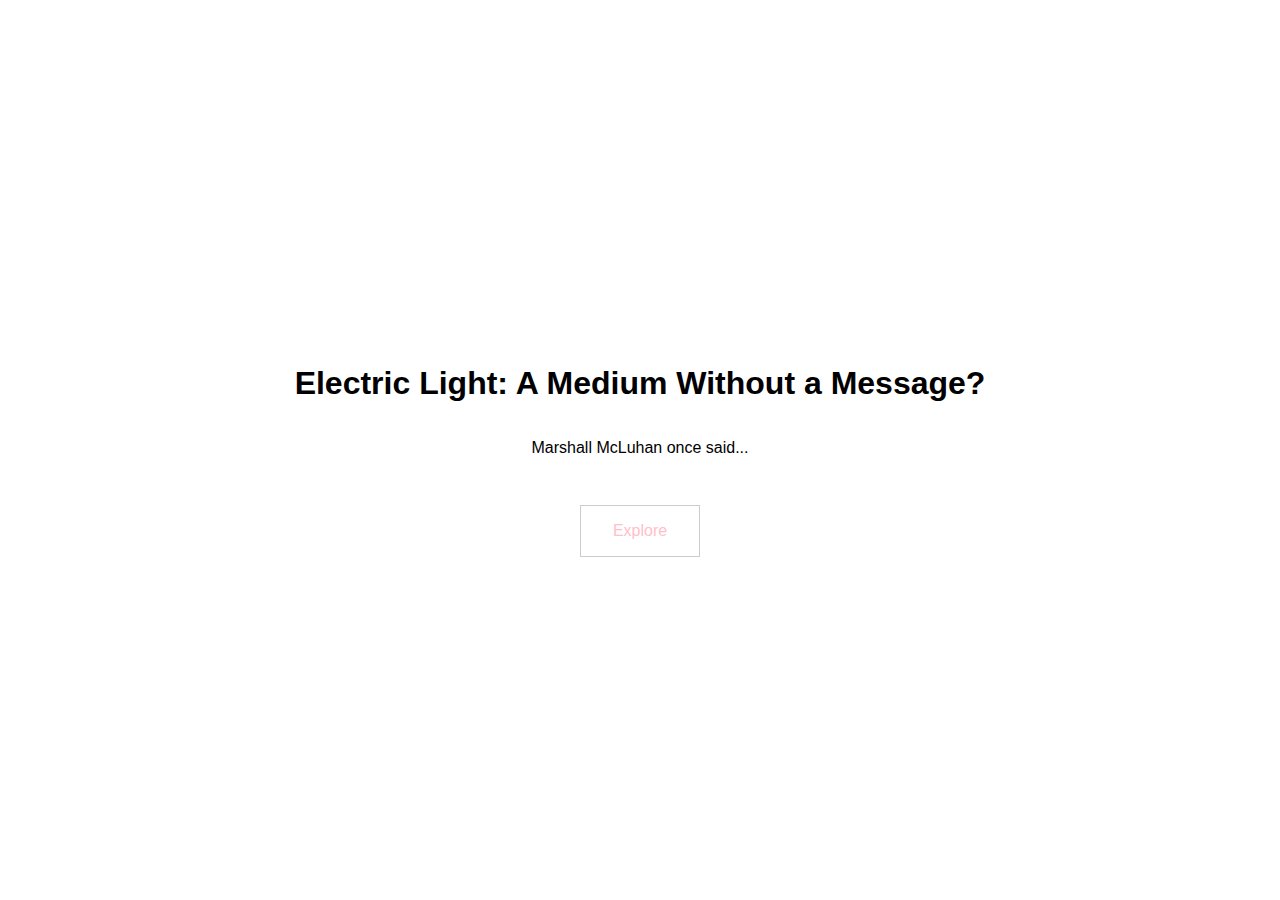
<file: index.html>
<!DOCTYPE html>
<html>
<head>
  <title>Electric Light: Medium Without a Message</title>
  <link rel="stylesheet" href="styles.css">
</head>
<body class="index-page">
  <div class="intro">
    <h1>Electric Light: A Medium Without a Message?</h1>
    <p>Marshall McLuhan once said...</p>
    <a class="button" href="main.html">Explore</a>
  </div>
</body>
</html>
</file>
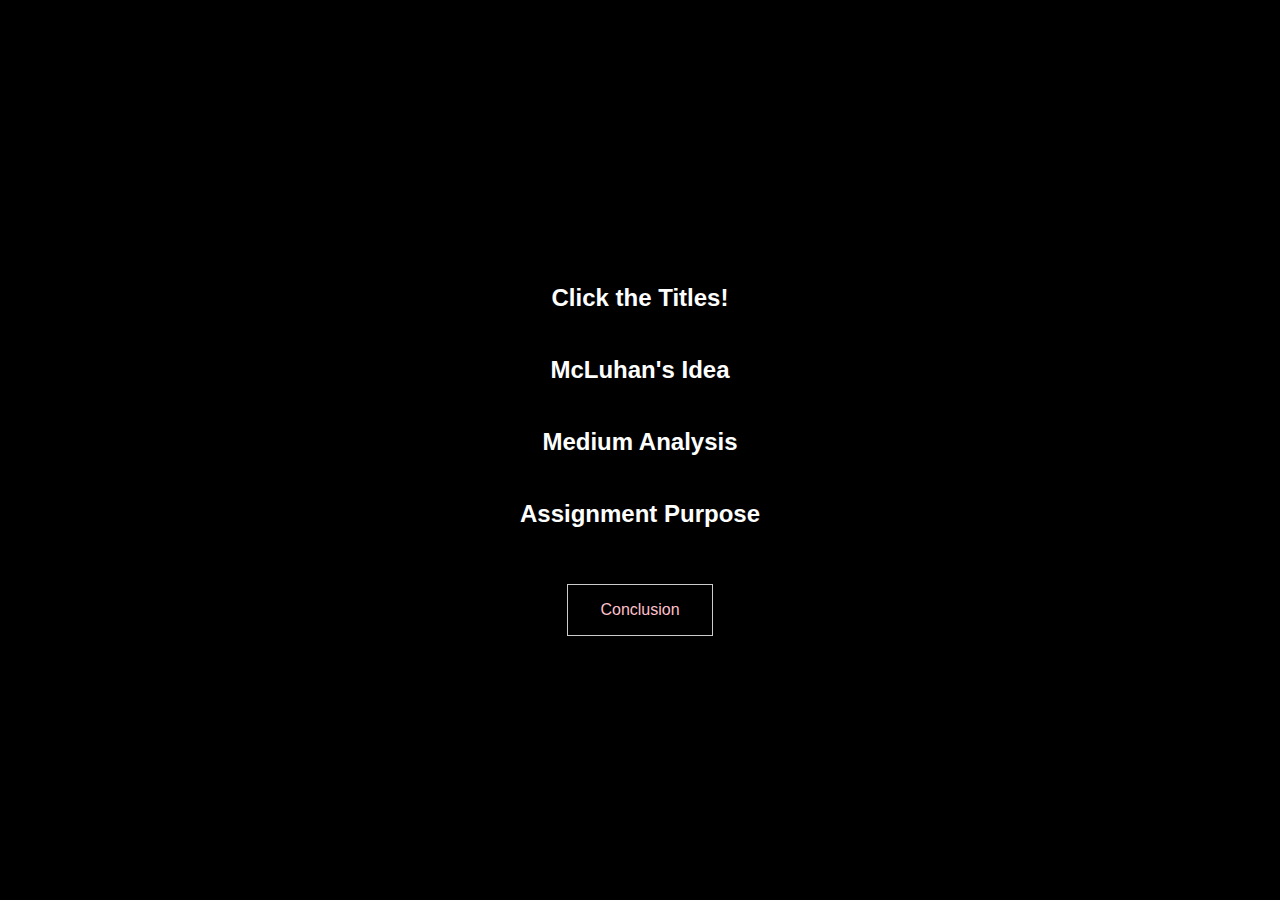
<file: main.html>
<!DOCTYPE html>
<html>
<head>
  <title>McLuhan's Perspective</title>
  <link rel="stylesheet" href="styles.css">
</head>
<body>
  <div class="content">
    <h2 class="title-toggle"> 
        Click the Titles!
    </h2>
    <h2 class="title-toggle">McLuhan's Idea </h2>
    <p class="hidden">McLuhan's Idea of electric light being the medium without a message, discusses how modes of communication in of themselves do not have a message. 
        It's role is to reveal the message conveyed through the medium, similar to a blank canvas. As he puts it, “The electric light is 
        pure information. It is a medium without a message...” (Understanding Media).
        We accept light as it comes, mostly without thinking. However, McLuhan argues that every medium (or technology) has an effect on society, and "exerts power on the world," as described in the lecture video "The Message." Electric light shifts our schedules, redefines rest, and transformed safety. 
        In a way, electric light does hold a message, one so common to us that it fades into the background. That's what McLuhan means, the electric light is a medium
        without content. It's the absence of content, which delivers everything else. 
    </p>

    <h2 class="title-toggle">Medium Analysis</h2>
    <p class="hidden">I chose to utilize a website to complete this assignment for two reasons. One, because I'm a computer science major, and I enjoy the process of expressing
        ideas through technology, aligning with McLuhans assertion that any extension of ourselves” (such as digital tools) 
        has “personal and social consequences.” The second is because after pondering on what other mediums mimic the idea of electric light, a common medium that has become so 
        easily invisible to us. We browse websites all day, without realizing the work that goes into the structures and aesthetics that go into delivering the 
        information readily available at our fingertips. After thinking about how to convey ideas beyond a written paper, I realized that websites mirror the idea 
        of an electric light: they rarely have their own content, rather they host ideas and/or information, just like how electric lights deliver information without
        itself delivering a message. 

    </p>

    <h2 class="title-toggle">Assignment Purpose</h2>
    <p class="hidden"> In building this assignment, I noticed how design choices, such as color, layout, button interactivity, affected user experience. Even with minimal text, the site's form sends a message
        -- echoing McLuhan's point that media shapes us whether we recognize it or not. By disallowing a traditional paper response, the assignment forces us to notice the medium in which the message/content 
        is being conveyed through. We get a taste of McLuhans claim that the overt message is dependent on the specific medium. The experience has taught me that once we recognize 
        the medium's power, we see that it's never truly “content-free.” Instead, 
        it's always shaping us, whether we notice it or not.
    </p>

    <a class="button" href="thanks.html">Conclusion</a>
  </div>

  <script>
    // Select all H2 elements with the class "title-toggle"
    const headings = document.querySelectorAll('.title-toggle');

    headings.forEach(heading => {
      heading.addEventListener('click', () => {
        // The paragraph is the next sibling of the H2 in this layout
        const paragraph = heading.nextElementSibling;
        
        // Toggle the .hidden and .revealed classes
        paragraph.classList.toggle('hidden');
        paragraph.classList.toggle('revealed');
      });
    });
  </script>
</body>
</html>
</file>
<file: styles.css>
/* Body defaults */
body {
    margin: 0;
    font-family: sans-serif;

  }

/* Make index.html's background white */
body.index-page {
    background-color: white;
  }
  
  /* For any page that doesn't have the .index-page class,
     use a black background (like main.html, thanks.html, etc.): */
body:not(.index-page) {
    background-color: black;
  }
  
  /* Center content vertically & horizontally */
  .intro, .content {
    display: flex;
    flex-direction: column;
    align-items: center;
    justify-content: center;
    height: 100vh;
    text-align: center;
    padding: 0 2em; /* optional padding for readability */
  }
  
  /* Make H2 look like a clickable button (cursor pointer) */
  .title-toggle {
    cursor: pointer;
    color: white; /* headings can remain white before clicking */
    margin-bottom: 1em;
  }
  
  /* Initially hidden paragraphs */
  .hidden {
    display: none;
  }
  
  /* When revealed, display in yellow (lightbulb effect) */
  .revealed {
    display: block;
    color: yellow;
    margin-bottom: 2em;
  }
  
  /* Styles for the navigation button to the 'thanks.html' page */
  .button {
    padding: 1em 2em;
    text-decoration: none;
    border: 1px solid #ccc;
    color: pink;
    margin-top: 2em;
  }
</file>
